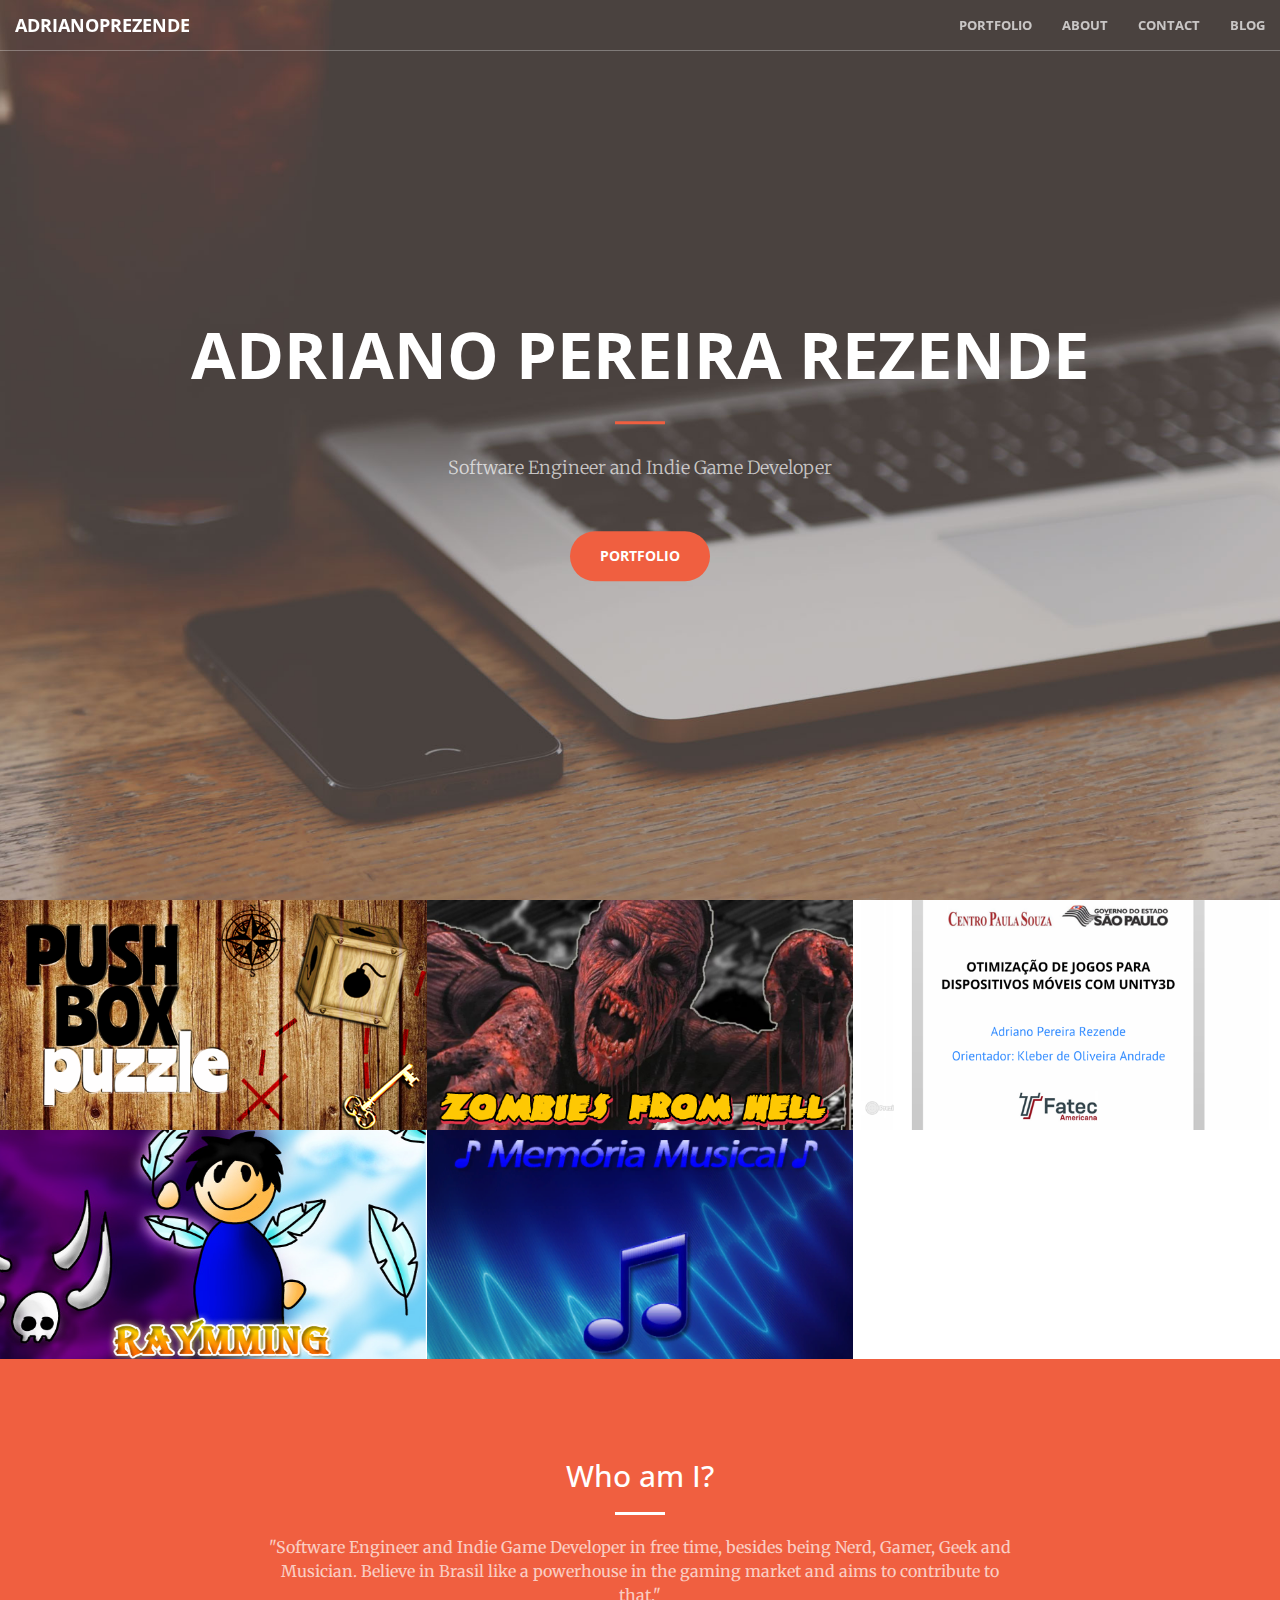
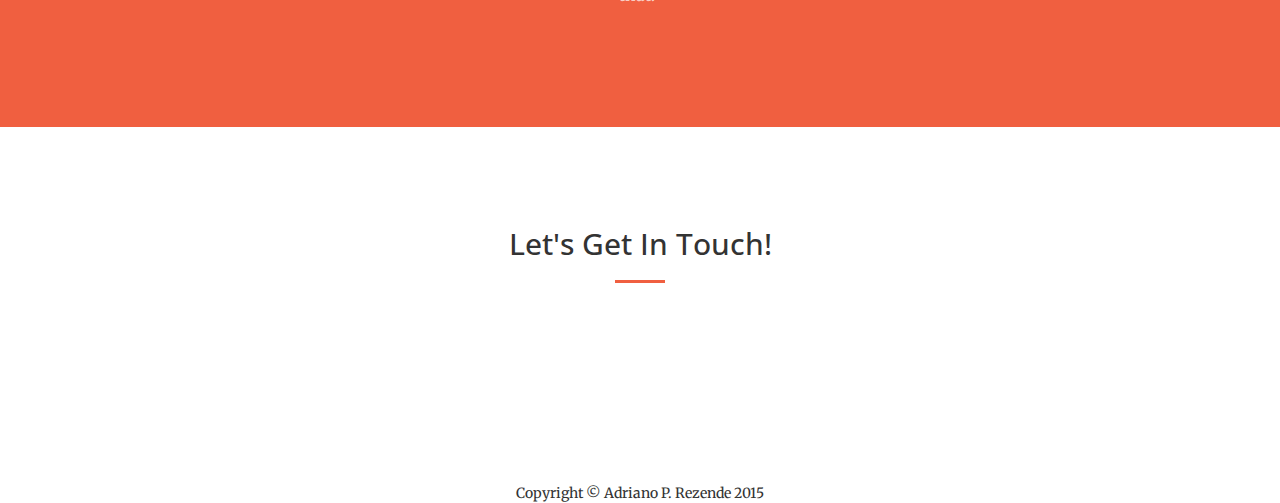
<file: index.html>
<!DOCTYPE html>
<html lang="en">

<head>

    <meta charset="utf-8">
    <meta http-equiv="X-UA-Compatible" content="IE=edge">
    <meta name="viewport" content="width=device-width, initial-scale=1">
    <meta name="description" content="">
    <meta name="author" content="">

    <title>Adriano Pereira Rezende (adrianoprezende)</title>

    <!-- Bootstrap Core CSS -->
    <link rel="stylesheet" href="css/bootstrap.min.css" type="text/css">

    <!-- Custom Fonts -->
    <link href='http://fonts.googleapis.com/css?family=Open+Sans:300italic,400italic,600italic,700italic,800italic,400,300,600,700,800' rel='stylesheet' type='text/css'>
    <link href='http://fonts.googleapis.com/css?family=Merriweather:400,300,300italic,400italic,700,700italic,900,900italic' rel='stylesheet' type='text/css'>
    <link rel="stylesheet" href="font-awesome/css/font-awesome.min.css" type="text/css">

    <!-- Plugin CSS -->
    <link rel="stylesheet" href="css/animate.min.css" type="text/css">

    <!-- Custom CSS -->
    <link rel="stylesheet" href="css/creative.css" type="text/css">

    <!-- HTML5 Shim and Respond.js IE8 support of HTML5 elements and media queries -->
    <!-- WARNING: Respond.js doesn't work if you view the page via file:// -->
    <!--[if lt IE 9]>
        <script src="https://oss.maxcdn.com/libs/html5shiv/3.7.0/html5shiv.js"></script>
        <script src="https://oss.maxcdn.com/libs/respond.js/1.4.2/respond.min.js"></script>
    <![endif]-->

</head>

<body id="page-top">

    <nav id="mainNav" class="navbar navbar-default navbar-fixed-top">
        <div class="container-fluid">
            <!-- Brand and toggle get grouped for better mobile display -->
            <div class="navbar-header">
                <button type="button" class="navbar-toggle collapsed" data-toggle="collapse" data-target="#bs-example-navbar-collapse-1">
                    <span class="sr-only">Toggle navigation</span>
                    <span class="icon-bar"></span>
                    <span class="icon-bar"></span>
                    <span class="icon-bar"></span>
                </button>
                <a class="navbar-brand page-scroll" href="#page-top">adrianoprezende</a>
            </div>

            <!-- Collect the nav links, forms, and other content for toggling -->
            <div class="collapse navbar-collapse" id="bs-example-navbar-collapse-1">
                <ul class="nav navbar-nav navbar-right">
                    <li>
                        <a class="page-scroll" href="#portfolio">Portfolio</a>
                    </li>
                    <li>
                        <a class="page-scroll" href="#about">About</a>
                    </li>
                    <li>
                        <a class="page-scroll" href="#contact">Contact</a>
                    </li>
                    <li>
                        <a class="page-scroll" href="http://adrianoprezende.blogspot.com.br/">Blog</a>
                    </li>
                </ul>
            </div>
            <!-- /.navbar-collapse -->
        </div>
        <!-- /.container-fluid -->
    </nav>

    <header>
        <div class="header-content">
            <div class="header-content-inner">
                <h1>Adriano Pereira Rezende</h1>
                <hr>
                <p>Software Engineer and Indie Game Developer</p>
                <a href="#portfolio" class="btn btn-primary btn-xl page-scroll">Portfolio</a>
            </div>
        </div>
    </header>
    
    <section class="no-padding" id="portfolio">
        <div class="container-fluid">
            <div class="row no-gutter">
                <div class="col-lg-4 col-sm-6">
                    <a href="pushBoxPuzzle.html" class="portfolio-box">
                        <img src="img/portfolio/pushBox.png" class="img-responsive" alt="">
                        <div class="portfolio-box-caption">
                            <div class="portfolio-box-caption-content">
                                <div class="project-category text-faded">
                                    Android/IOS Game
                                </div>
                                <div class="project-name">
                                    Push Box Puzzle
                                </div>
                            </div>
                        </div>
                    </a>
                </div>
                <div class="col-lg-4 col-sm-6">
                    <a href="zombiesFromHell.html" class="portfolio-box">
                        <img src="img/portfolio/zombiesFromHell.png" class="img-responsive" alt="">
                        <div class="portfolio-box-caption">
                            <div class="portfolio-box-caption-content">
                                <div class="project-category text-faded">
                                     Android Game
                                </div>
                                <div class="project-name">
                                    Zombies From Hell
                                </div>
                            </div>
                        </div>
                    </a>
                </div>
                <div class="col-lg-4 col-sm-6">
                    <a href="monografia.html" class="portfolio-box">
                        <img src="img/portfolio/otimizacao.png" class="img-responsive" alt="">
                        <div class="portfolio-box-caption">
                            <div class="portfolio-box-caption-content">
                                <div class="project-category text-faded">
                                    Monograph
                                </div>
                                <div class="project-name">
                                    Mobile Games Optimization with Unity3D
                                </div>
                            </div>
                        </div>
                    </a>
                </div>
                <div class="col-lg-4 col-sm-2">
                    <a href="raymming.html" class="portfolio-box">
                        <img src="img/portfolio/raymming.png" class="img-responsive" alt="">
                        <div class="portfolio-box-caption">
                            <div class="portfolio-box-caption-content">
                                <div class="project-category text-faded">
                                    Web Game - Flash
                                </div>
                                <div class="project-name">
                                    Raymming
                                </div>
                            </div>
                        </div>
                    </a>
                </div>
                <div class="col-lg-4 col-sm-2">
                    <a href="memoriaMusical.html" class="portfolio-box">
                        <img src="img/portfolio/memoriaMusical.png" class="img-responsive" alt="">
                        <div class="portfolio-box-caption">
                            <div class="portfolio-box-caption-content">
                                <div class="project-category text-faded">
                                    PC Game
                                </div>
                                <div class="project-name">
                                    Memória Musical
                                </div>
                            </div>
                        </div>
                    </a>
                </div>
            </div>
        </div>
    </section>

    <section class="bg-primary" id="about">
        <div class="container">
            <div class="row">
                <div class="col-lg-8 col-lg-offset-2 text-center">
                    <h2 class="section-heading">Who am I?</h2>
                    <hr class="light">
                    <p class="text-faded">"Software Engineer and Indie Game Developer in free time, besides being Nerd, Gamer, Geek and Musician. Believe in Brasil like a powerhouse in the gaming market and aims to contribute to that."</p>
                </div>
            </div>
            
            <!--
            <div class="row">
                
                 <div class="col-lg-8 col-lg-offset-2 text-center">
                    <h3 class="section-heading">Find me On Social Networks</h3>
                </div>
                    
                <p></p>
               <div class="col-md-offset-5 col-md-3 aboutLinks">
                    <ul class="list-inline">
                        <li>
                            <a href="https://br.linkedin.com/in/adrianoprezende" class="btn-social btn-outline"><i class="fa fa-fw fa-3x fa-linkedin-square wow bounceIn"></i></a>
                        </li>
                        <li>
                            <a href="https://twitter.com/AdrianoPRezende" class="btn-social btn-outline">
                                <i class="fa fa-fw fa-3x fa-twitter wow bounceIn"></i>
                            </a>
                        </li>
                        <li>
                            <a href="https://www.facebook.com/adrianoprezende" class="btn-social btn-outline">
                                <i class="fa fa-fw fa-3x fa-facebook wow bounceIn"></i>
                            </a>
                        </li>
                    </ul>
                </div>
            </div>
            -->
            
        </div>
    </section>
    

    <section id="contact">
        <div class="container">
            <div class="row">
                <div class="col-lg-8 col-lg-offset-2 text-center">
                    <h2 class="section-heading">Let's Get In Touch!</h2>
                    <hr class="primary">
                    <!-- <p>Ready to start your next project with us? That's great! Give us a call or send us an email and we will get back to you as soon as possible!</p> -->
                </div>
                <div class="col-md-8" style="margin-left: 31.66666667%">
                    <ul class="list-inline">
                        <li>
                            <a href="https://br.linkedin.com/in/adrianoprezende" class="btn-social btn-outline" target="_blank">
                                <i class="fa fa-fw fa-linkedin-square wow bounceIn" style="font-size: 5em;"></i>
                            </a>
                        </li>
                        <li>
                            <a href="https://twitter.com/AdrianoPRezende" class="btn-social btn-outline" target="_blank">
                                <i class="fa fa-fw fa-twitter wow bounceIn" style="font-size: 5em;"></i>
                            </a>
                        </li>
                        <li>
                            <a href="https://www.facebook.com/adrianoprezende" class="btn-social btn-outline" target="_blank">
                                <i class="fa fa-fw fa-facebook wow bounceIn" style="font-size: 5em;"></i>
                            </a>
                        </li>
                         <li>
                            <a href="https://www.youtube.com/user/ToperBreath" class="btn-social btn-outline" target="_blank">
                                <i class="fa fa-fw fa-youtube wow bounceIn" style="font-size: 5em;"></i>
                            </a>
                        </li>
                    </ul>
                </div>
            </div>

        </div>
    </section>

       <!-- 
    <section id="contact">
        <div class="container">
            <div class="row">
                <div class="col-lg-8 col-lg-offset-2 text-center">
                    <h2 class="section-heading">Let's Get In Touch!</h2>
                    <hr class="primary">
                    <!-- <p>Ready to start your next project with us? That's great! Give us a call or send us an email and we will get back to you as soon as possible!</p>
                </div>
                <div class="col-md-offset-4 col-md-4 aboutLinks">
                    <ul class="list-inline">
                        <li>
                            <a href="https://br.linkedin.com/in/adrianoprezende">
                                <img src="img/linkedin.png" class="img-responsive" style="font-size: 5em; margin-left: 36%;" alt="">
                            </a>
                        </li>
                        <li>
                            <a href="https://twitter.com/AdrianoPRezende">
                                <img src="img/twitter.png" class="img-responsive" style="font-size: 5em; margin-left: 36%;" alt="">
                            </a>
                        </li>
                        <li>
                            <a href="https://www.facebook.com/adrianoprezende">
                                <img src="img/facebook.png" class="img-responsive" style="font-size: 5em; margin-left: 36%;" alt="">
                            </a>
                        </li>
                    </ul>
                </div>
            </div>

        </div>
    </section>
        -->
    
     <!-- Footer -->
    <footer class="text-center">        
        <div class="footer-below">
            <div class="container">
                <div class="row">
                    <div class="col-lg-12">
                        Copyright &copy; Adriano P. Rezende 2015
                    </div>
                </div>
            </div>
        </div>
    </footer>

    <!-- jQuery -->
    <script src="js/jquery.js"></script>

    <!-- Bootstrap Core JavaScript -->
    <script src="js/bootstrap.min.js"></script>

    <!-- Plugin JavaScript -->
    <script src="js/jquery.easing.min.js"></script>
    <script src="js/jquery.fittext.js"></script>
    <script src="js/wow.min.js"></script>

    <!-- Custom Theme JavaScript -->
    <script src="js/creative.js"></script>
    
    <!-- Contact Form JavaScript -->
    <script src="js/jqBootstrapValidation.js"></script>
    <script src="js/contact_me.js"></script>

</body>

</html>
</file>
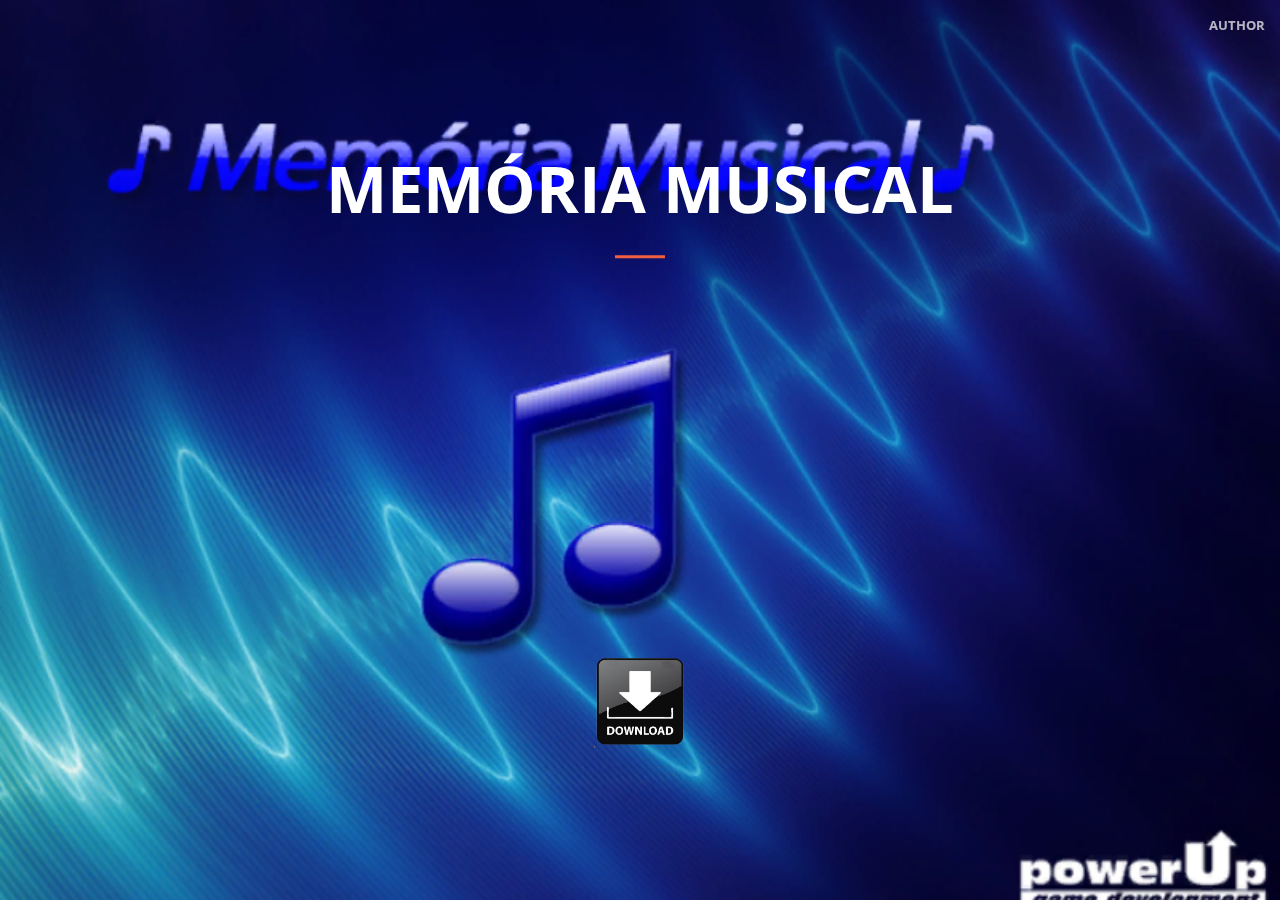
<file: batalhaNaval.html>
<!DOCTYPE html>
<html lang="en">

<head>

    <meta charset="utf-8">
    <meta http-equiv="X-UA-Compatible" content="IE=edge">
    <meta name="viewport" content="width=device-width, initial-scale=1">
    <meta name="description" content="">
    <meta name="author" content="">

    <title>Batalha Naval</title>

    <!-- Bootstrap Core CSS -->
    <link rel="stylesheet" href="css/bootstrap.min.css" type="text/css">

    <!-- Custom Fonts -->
    <link href='http://fonts.googleapis.com/css?family=Open+Sans:300italic,400italic,600italic,700italic,800italic,400,300,600,700,800' rel='stylesheet' type='text/css'>
    <link href='http://fonts.googleapis.com/css?family=Merriweather:400,300,300italic,400italic,700,700italic,900,900italic' rel='stylesheet' type='text/css'>
    <link rel="stylesheet" href="font-awesome/css/font-awesome.min.css" type="text/css">

    <!-- Plugin CSS -->
    <link rel="stylesheet" href="css/animate.min.css" type="text/css">

    <!-- Custom CSS -->
    <link rel="stylesheet" href="css/creative.css" type="text/css">

    <!-- HTML5 Shim and Respond.js IE8 support of HTML5 elements and media queries -->
    <!-- WARNING: Respond.js doesn't work if you view the page via file:// -->
    <!--[if lt IE 9]>
        <script src="https://oss.maxcdn.com/libs/html5shiv/3.7.0/html5shiv.js"></script>
        <script src="https://oss.maxcdn.com/libs/respond.js/1.4.2/respond.min.js"></script>
    <![endif]-->

</head>

<body id="page-top">

    <nav id="mainNav" class="navbar-default navbar-fixed-top">
        <div class="container-fluid">
            <!-- Brand and toggle get grouped for better mobile display -->
            <div class="navbar-header">
                <button type="button" class="navbar-toggle collapsed" data-toggle="collapse" data-target="#bs-example-navbar-collapse-1">
                    <span class="sr-only">Toggle navigation</span>
                    <span class="icon-bar"></span>
                    <span class="icon-bar"></span>
                    <span class="icon-bar"></span>
                </button>
            </div>

            <!-- Collect the nav links, forms, and other content for toggling -->
            <div class="collapse navbar-collapse" id="bs-example-navbar-collapse-1">
                <ul class="nav navbar-nav navbar-right">
                    <li>
                        <a class="page-scroll" href="index.html">Author</a>
                    </li>
                </ul>
            </div>
            <!-- /.navbar-collapse -->
        </div>
        <!-- /.container-fluid -->
    </nav>

    <header style="background-image: url(img/memoriaBg.png);">
        <div class="header-content" style="top: 50%;">
            <div class="header-content-inner">
                <h1>Memória Musical</h1>
                <hr>
            </div>
            <div class="container">
                <div class="row">
                    <div class="col-lg-8 col-lg-offset-2">
                        <div class="col-md-12">
                            <iframe class="col-sm-12" height="333" frameborder="0" wmode="Opaque" allowfullscreen="" src="https://www.youtube.com/embed/afSkUVbW6ik"> </iframe>
                        </div>
                        <a href="https://dl.dropbox.com/u/22901191/MemoriaMusical.zip" class="button_appstore" id="button_download" target="_blank"> <img src="img/dl_icon.png" alt="Download" ></a>
                    </div>
                </div>
            </div>
        </div>
    </header>

    <!-- jQuery -->
    <script src="js/jquery.js"></script>

    <!-- Bootstrap Core JavaScript -->
    <script src="js/bootstrap.min.js"></script>

    <!-- Plugin JavaScript -->
    <script src="js/jquery.easing.min.js"></script>
    <script src="js/jquery.fittext.js"></script>
    <script src="js/wow.min.js"></script>

    <!-- Custom Theme JavaScript -->
    <script src="js/creative.js"></script>
    
    <!-- Contact Form JavaScript -->
    <script src="js/jqBootstrapValidation.js"></script>
    <script src="js/contact_me.js"></script>

</body>

</html>
</file>
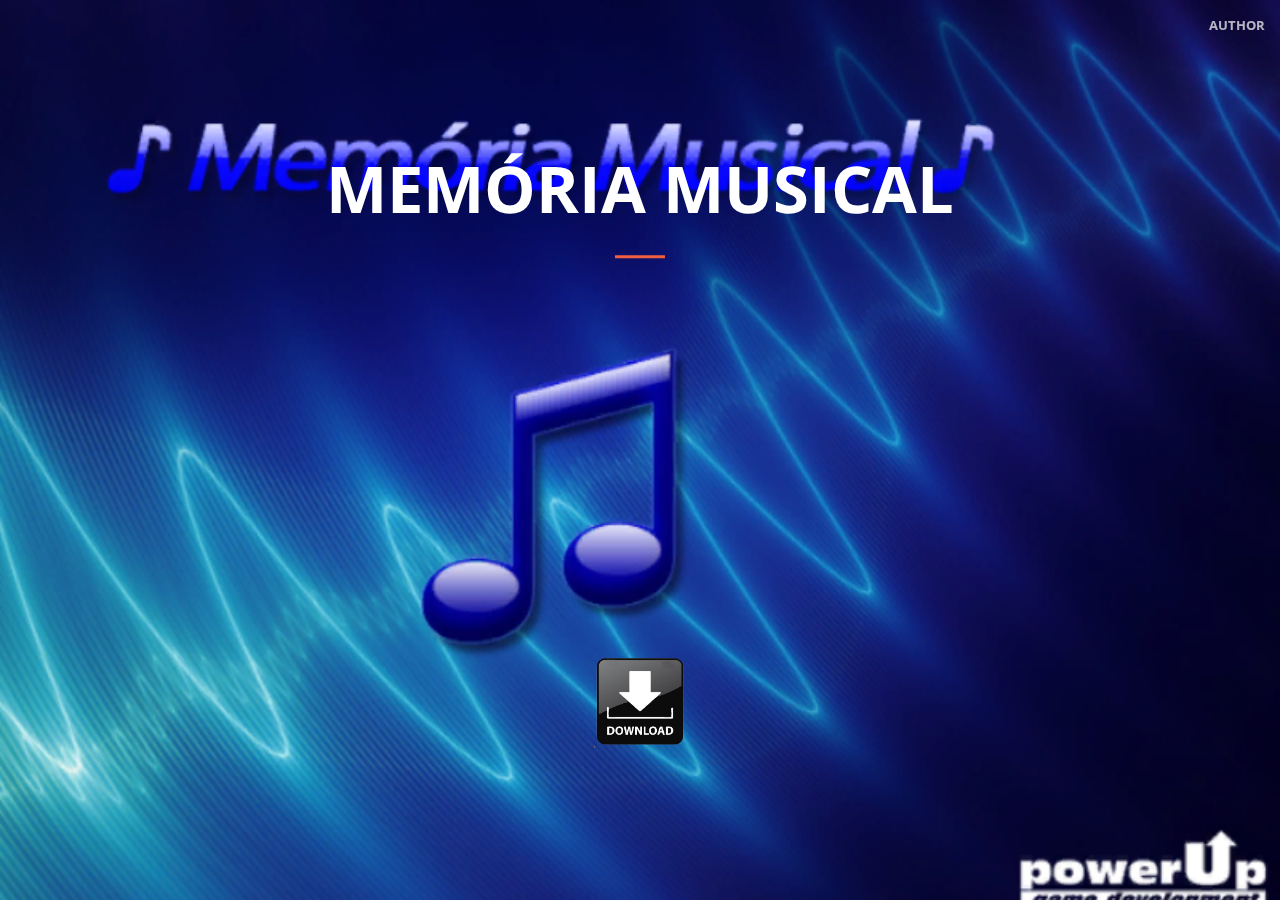
<file: memoriaMusical.html>
<!DOCTYPE html>
<html lang="en">

<head>

    <meta charset="utf-8">
    <meta http-equiv="X-UA-Compatible" content="IE=edge">
    <meta name="viewport" content="width=device-width, initial-scale=1">
    <meta name="description" content="">
    <meta name="author" content="">

    <title>Memória Musical</title>

    <!-- Bootstrap Core CSS -->
    <link rel="stylesheet" href="css/bootstrap.min.css" type="text/css">

    <!-- Custom Fonts -->
    <link href='http://fonts.googleapis.com/css?family=Open+Sans:300italic,400italic,600italic,700italic,800italic,400,300,600,700,800' rel='stylesheet' type='text/css'>
    <link href='http://fonts.googleapis.com/css?family=Merriweather:400,300,300italic,400italic,700,700italic,900,900italic' rel='stylesheet' type='text/css'>
    <link rel="stylesheet" href="font-awesome/css/font-awesome.min.css" type="text/css">

    <!-- Plugin CSS -->
    <link rel="stylesheet" href="css/animate.min.css" type="text/css">

    <!-- Custom CSS -->
    <link rel="stylesheet" href="css/creative.css" type="text/css">

    <!-- HTML5 Shim and Respond.js IE8 support of HTML5 elements and media queries -->
    <!-- WARNING: Respond.js doesn't work if you view the page via file:// -->
    <!--[if lt IE 9]>
        <script src="https://oss.maxcdn.com/libs/html5shiv/3.7.0/html5shiv.js"></script>
        <script src="https://oss.maxcdn.com/libs/respond.js/1.4.2/respond.min.js"></script>
    <![endif]-->

</head>

<body id="page-top">

    <nav id="mainNav" class="navbar-default navbar-fixed-top">
        <div class="container-fluid">
            <!-- Brand and toggle get grouped for better mobile display -->
            <div class="navbar-header">
                <button type="button" class="navbar-toggle collapsed" data-toggle="collapse" data-target="#bs-example-navbar-collapse-1">
                    <span class="sr-only">Toggle navigation</span>
                    <span class="icon-bar"></span>
                    <span class="icon-bar"></span>
                    <span class="icon-bar"></span>
                </button>
            </div>

            <!-- Collect the nav links, forms, and other content for toggling -->
            <div class="collapse navbar-collapse" id="bs-example-navbar-collapse-1">
                <ul class="nav navbar-nav navbar-right">
                    <li>
                        <a class="page-scroll" href="index.html">Author</a>
                    </li>
                </ul>
            </div>
            <!-- /.navbar-collapse -->
        </div>
        <!-- /.container-fluid -->
    </nav>

    <header style="background-image: url(img/memoriaBg.png);">
        <div class="header-content" style="top: 50%;">
            <div class="header-content-inner">
                <h1>Memória Musical</h1>
                <hr>
            </div>
            <div class="container">
                <div class="row">
                    <div class="col-lg-8 col-lg-offset-2">
                        <div class="col-md-12">
                            <iframe class="col-sm-12" height="333" frameborder="0" wmode="Opaque" allowfullscreen="" src="https://www.youtube.com/embed/afSkUVbW6ik"> </iframe>
                        </div>
                        <a href="https://dl.dropbox.com/u/22901191/MemoriaMusical.zip" class="button_appstore" id="button_download" target="_blank"> <img src="img/dl_icon.png" alt="Download" ></a>
                    </div>
                </div>
            </div>
        </div>
    </header>

    <!-- jQuery -->
    <script src="js/jquery.js"></script>

    <!-- Bootstrap Core JavaScript -->
    <script src="js/bootstrap.min.js"></script>

    <!-- Plugin JavaScript -->
    <script src="js/jquery.easing.min.js"></script>
    <script src="js/jquery.fittext.js"></script>
    <script src="js/wow.min.js"></script>

    <!-- Custom Theme JavaScript -->
    <script src="js/creative.js"></script>
    
    <!-- Contact Form JavaScript -->
    <script src="js/jqBootstrapValidation.js"></script>
    <script src="js/contact_me.js"></script>

</body>

</html>
</file>
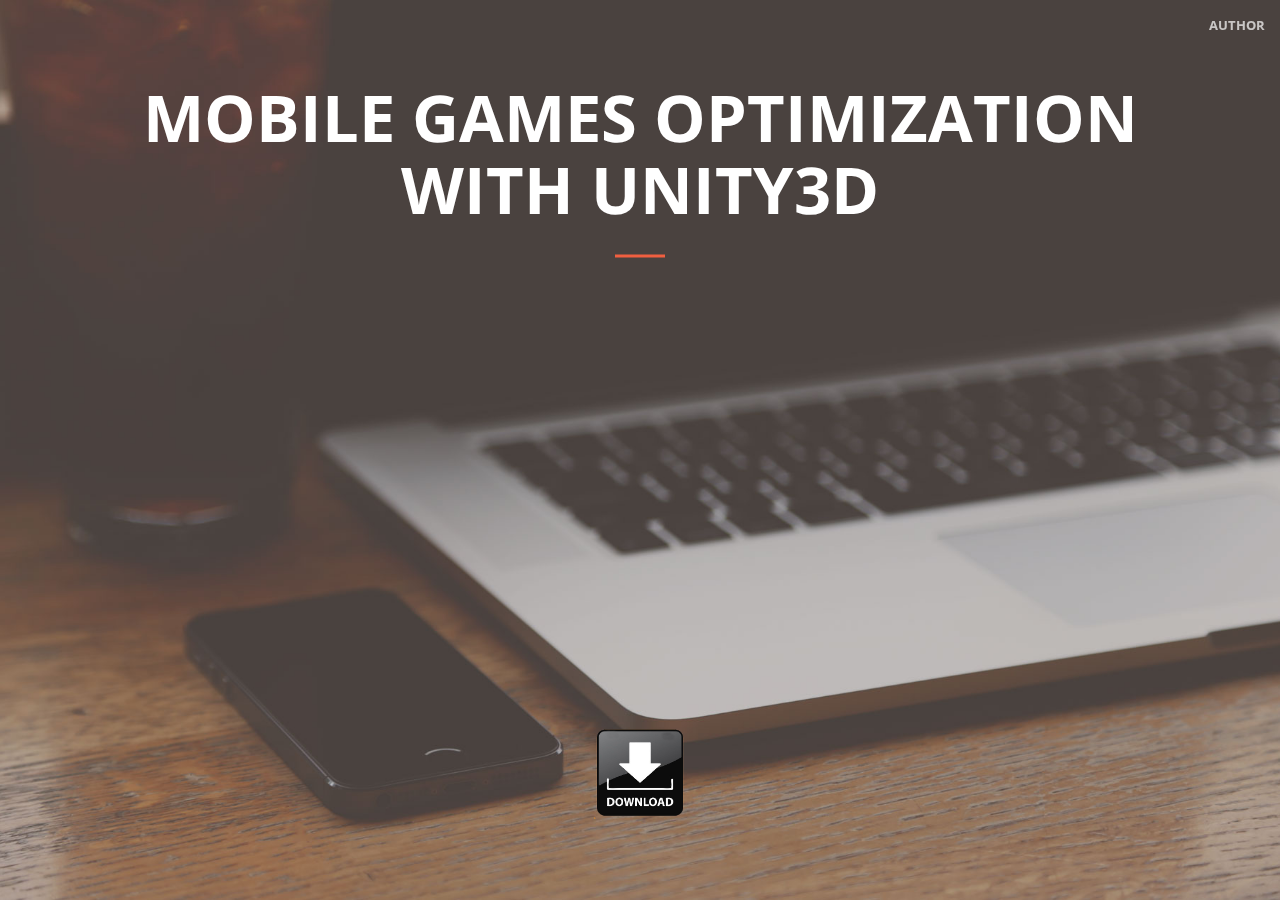
<file: monografia.html>
<!DOCTYPE html>
<html lang="en">

<head>

    <meta charset="utf-8">
    <meta http-equiv="X-UA-Compatible" content="IE=edge">
    <meta name="viewport" content="width=device-width, initial-scale=1">
    <meta name="description" content="">
    <meta name="author" content="">

    <title>Push Box Puzzle Sokoban 3D</title>

    <!-- Bootstrap Core CSS -->
    <link rel="stylesheet" href="css/bootstrap.min.css" type="text/css">

    <!-- Custom Fonts -->
    <link href='http://fonts.googleapis.com/css?family=Open+Sans:300italic,400italic,600italic,700italic,800italic,400,300,600,700,800' rel='stylesheet' type='text/css'>
    <link href='http://fonts.googleapis.com/css?family=Merriweather:400,300,300italic,400italic,700,700italic,900,900italic' rel='stylesheet' type='text/css'>
    <link rel="stylesheet" href="font-awesome/css/font-awesome.min.css" type="text/css">

    <!-- Plugin CSS -->
    <link rel="stylesheet" href="css/animate.min.css" type="text/css">

    <!-- Custom CSS -->
    <link rel="stylesheet" href="css/creative.css" type="text/css">

    <!-- HTML5 Shim and Respond.js IE8 support of HTML5 elements and media queries -->
    <!-- WARNING: Respond.js doesn't work if you view the page via file:// -->
    <!--[if lt IE 9]>
        <script src="https://oss.maxcdn.com/libs/html5shiv/3.7.0/html5shiv.js"></script>
        <script src="https://oss.maxcdn.com/libs/respond.js/1.4.2/respond.min.js"></script>
    <![endif]-->

</head>

<body id="page-top">

    <nav id="mainNav" class="navbar-default navbar-fixed-top">
        <div class="container-fluid">
            <!-- Brand and toggle get grouped for better mobile display -->
            <div class="navbar-header">
                <button type="button" class="navbar-toggle collapsed" data-toggle="collapse" data-target="#bs-example-navbar-collapse-1">
                    <span class="sr-only">Toggle navigation</span>
                    <span class="icon-bar"></span>
                    <span class="icon-bar"></span>
                    <span class="icon-bar"></span>
                </button>
            </div>

            <!-- Collect the nav links, forms, and other content for toggling -->
            <div class="collapse navbar-collapse" id="bs-example-navbar-collapse-1">
                <ul class="nav navbar-nav navbar-right">
                    <li>
                        <a class="page-scroll" href="index.html">Author</a>
                    </li>
                </ul>
            </div>
            <!-- /.navbar-collapse -->
        </div>
        <!-- /.container-fluid -->
    </nav>

    <header>
        <div class="header-content" style="top: 50%;">
            <div class="header-content-inner">
                <h1>Mobile Games Optimization with Unity3D</h1>
                <hr>
            </div>
            <div class="container">
                <div class="row">
                    <div class="col-lg-8 col-lg-offset-2">
                        <div class="col-md-12">
                            <iframe allowfullscreen="" frameborder="0" height="400" mozallowfullscreen="" src="http://prezi.com/embed/qawu70ejrjs2/?bgcolor=ffffff&amp;lock_to_path=0&amp;autoplay=0&amp;autohide_ctrls=0&amp;features=undefined&amp;token=undefined&amp;disabled_features=undefined" webkitallowfullscreen="" width="550"></iframe>
                        </div>
                        <a href="https://www.dropbox.com/s/ouetqg97ufx58tb/Otimiza%C3%A7%C3%A3o%20de%20jogos%20para%20dispositivos%20m%C3%B3veis%20com%20Unity3D.pdf?dl=0" class="button_appstore" id="button_download" target="_blank"> <img src="img/dl_icon.png" alt="Download" ></a>
                    </div>
                </div>
            </div>
        </div>
    </header>

    <!-- jQuery -->
    <script src="js/jquery.js"></script>

    <!-- Bootstrap Core JavaScript -->
    <script src="js/bootstrap.min.js"></script>

    <!-- Plugin JavaScript -->
    <script src="js/jquery.easing.min.js"></script>
    <script src="js/jquery.fittext.js"></script>
    <script src="js/wow.min.js"></script>

    <!-- Custom Theme JavaScript -->
    <script src="js/creative.js"></script>
    
    <!-- Contact Form JavaScript -->
    <script src="js/jqBootstrapValidation.js"></script>
    <script src="js/contact_me.js"></script>

</body>

</html>
</file>
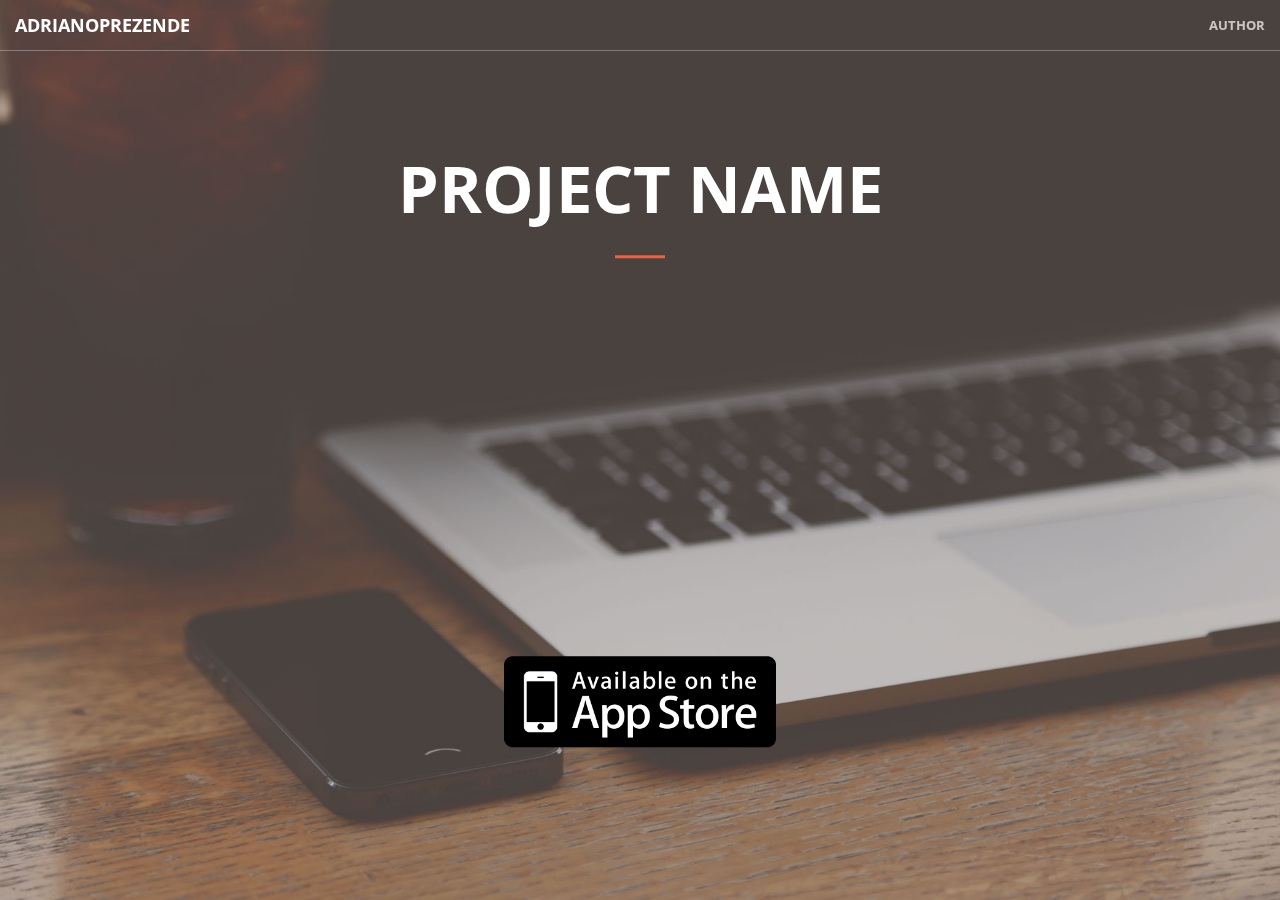
<file: portfolio1.html>
<!DOCTYPE html>
<html lang="en">

<head>

    <meta charset="utf-8">
    <meta http-equiv="X-UA-Compatible" content="IE=edge">
    <meta name="viewport" content="width=device-width, initial-scale=1">
    <meta name="description" content="">
    <meta name="author" content="">

    <title>Adriano Pereira Rezende (adrianoprezende)</title>

    <!-- Bootstrap Core CSS -->
    <link rel="stylesheet" href="css/bootstrap.min.css" type="text/css">

    <!-- Custom Fonts -->
    <link href='http://fonts.googleapis.com/css?family=Open+Sans:300italic,400italic,600italic,700italic,800italic,400,300,600,700,800' rel='stylesheet' type='text/css'>
    <link href='http://fonts.googleapis.com/css?family=Merriweather:400,300,300italic,400italic,700,700italic,900,900italic' rel='stylesheet' type='text/css'>
    <link rel="stylesheet" href="font-awesome/css/font-awesome.min.css" type="text/css">

    <!-- Plugin CSS -->
    <link rel="stylesheet" href="css/animate.min.css" type="text/css">

    <!-- Custom CSS -->
    <link rel="stylesheet" href="css/creative.css" type="text/css">

    <!-- HTML5 Shim and Respond.js IE8 support of HTML5 elements and media queries -->
    <!-- WARNING: Respond.js doesn't work if you view the page via file:// -->
    <!--[if lt IE 9]>
        <script src="https://oss.maxcdn.com/libs/html5shiv/3.7.0/html5shiv.js"></script>
        <script src="https://oss.maxcdn.com/libs/respond.js/1.4.2/respond.min.js"></script>
    <![endif]-->

</head>

<body id="page-top">

    <nav id="mainNav" class="navbar navbar-default navbar-fixed-top">
        <div class="container-fluid">
            <!-- Brand and toggle get grouped for better mobile display -->
            <div class="navbar-header">
                <button type="button" class="navbar-toggle collapsed" data-toggle="collapse" data-target="#bs-example-navbar-collapse-1">
                    <span class="sr-only">Toggle navigation</span>
                    <span class="icon-bar"></span>
                    <span class="icon-bar"></span>
                    <span class="icon-bar"></span>
                </button>
                <a class="navbar-brand page-scroll" href="#page-top">adrianoprezende</a>
            </div>

            <!-- Collect the nav links, forms, and other content for toggling -->
            <div class="collapse navbar-collapse" id="bs-example-navbar-collapse-1">
                <ul class="nav navbar-nav navbar-right">
                    <li>
                        <a class="page-scroll" href="index.html">Author</a>
                    </li>
                </ul>
            </div>
            <!-- /.navbar-collapse -->
        </div>
        <!-- /.container-fluid -->
    </nav>

    <header>
        <div class="header-content" style="top: 50%;">
            <div class="header-content-inner">
                <h1>Project Name</h1>
                <hr>
            </div>
            <div class="container">
                <div class="row">
                    <div class="col-lg-8 col-lg-offset-2">
                        <div class="col-md-12">
                            <iframe class="col-sm-12" height="333" frameborder="0" wmode="Opaque" allowfullscreen="" src="https://www.youtube.com/embed/afSkUVbW6ik"> </iframe>
                        </div>
                        <a href="https://itunes.apple.com/us/app/5-min-journal/id822934482?ls=1&mt=8" class="button_appstore" id="button_download"><img src="img/appstore_button.png" alt="img" ></a>
                    </div>
                </div>
            </div>
        </div>
    </header>

    <!-- jQuery -->
    <script src="js/jquery.js"></script>

    <!-- Bootstrap Core JavaScript -->
    <script src="js/bootstrap.min.js"></script>

    <!-- Plugin JavaScript -->
    <script src="js/jquery.easing.min.js"></script>
    <script src="js/jquery.fittext.js"></script>
    <script src="js/wow.min.js"></script>

    <!-- Custom Theme JavaScript -->
    <script src="js/creative.js"></script>
    
    <!-- Contact Form JavaScript -->
    <script src="js/jqBootstrapValidation.js"></script>
    <script src="js/contact_me.js"></script>

</body>

</html>
</file>
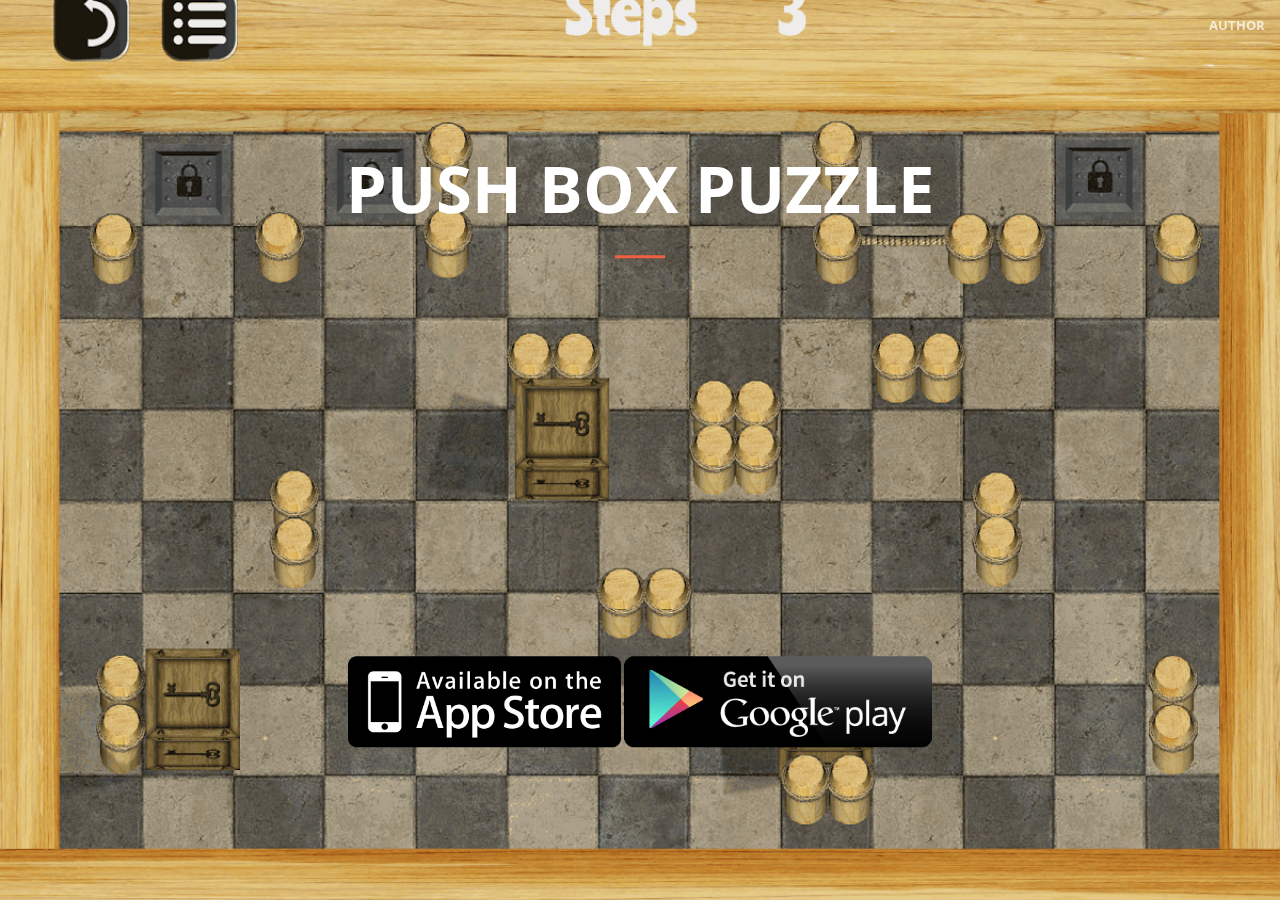
<file: pushBoxPuzzle.html>
<!DOCTYPE html>
<html lang="en">

<head>

    <meta charset="utf-8">
    <meta http-equiv="X-UA-Compatible" content="IE=edge">
    <meta name="viewport" content="width=device-width, initial-scale=1">
    <meta name="description" content="">
    <meta name="author" content="">

    <title>Push Box Puzzle Sokoban 3D</title>

    <!-- Bootstrap Core CSS -->
    <link rel="stylesheet" href="css/bootstrap.min.css" type="text/css">

    <!-- Custom Fonts -->
    <link href='http://fonts.googleapis.com/css?family=Open+Sans:300italic,400italic,600italic,700italic,800italic,400,300,600,700,800' rel='stylesheet' type='text/css'>
    <link href='http://fonts.googleapis.com/css?family=Merriweather:400,300,300italic,400italic,700,700italic,900,900italic' rel='stylesheet' type='text/css'>
    <link rel="stylesheet" href="font-awesome/css/font-awesome.min.css" type="text/css">

    <!-- Plugin CSS -->
    <link rel="stylesheet" href="css/animate.min.css" type="text/css">

    <!-- Custom CSS -->
    <link rel="stylesheet" href="css/creative.css" type="text/css">

    <!-- HTML5 Shim and Respond.js IE8 support of HTML5 elements and media queries -->
    <!-- WARNING: Respond.js doesn't work if you view the page via file:// -->
    <!--[if lt IE 9]>
        <script src="https://oss.maxcdn.com/libs/html5shiv/3.7.0/html5shiv.js"></script>
        <script src="https://oss.maxcdn.com/libs/respond.js/1.4.2/respond.min.js"></script>
    <![endif]-->

</head>

<body id="page-top">

    <nav id="mainNav" class="navbar-default navbar-fixed-top">
        <div class="container-fluid">
            <!-- Brand and toggle get grouped for better mobile display -->
            <div class="navbar-header">
                <button type="button" class="navbar-toggle collapsed" data-toggle="collapse" data-target="#bs-example-navbar-collapse-1">
                    <span class="sr-only">Toggle navigation</span>
                    <span class="icon-bar"></span>
                    <span class="icon-bar"></span>
                    <span class="icon-bar"></span>
                </button>
            </div>

            <!-- Collect the nav links, forms, and other content for toggling -->
            <div class="collapse navbar-collapse" id="bs-example-navbar-collapse-1">
                <ul class="nav navbar-nav navbar-right">
                    <li>
                        <a class="page-scroll" href="index.html">Author</a>
                    </li>
                </ul>
            </div>
            <!-- /.navbar-collapse -->
        </div>
        <!-- /.container-fluid -->
    </nav>

    <header style="background-image: url(img/pushBoxImg1.png);">
        <div class="header-content" style="top: 50%;">
            <div class="header-content-inner">
                <h1>Push Box Puzzle</h1>
                <hr>
            </div>
            <div class="container">
                <div class="row">
                    <div class="col-lg-8 col-lg-offset-2">
                        <div class="col-md-12">
                            <iframe class="col-sm-12" height="333" frameborder="0" wmode="Opaque" allowfullscreen="" src="https://www.youtube.com/embed/afSkUVbW6ik"> </iframe>
                        </div>
                        <a href="https://itunes.apple.com/us/app/5-min-journal/id822934482?ls=1&mt=8" class="button_appstore" id="button_download" target="_blank"><img src="img/appstore_button.png" alt="img" ></a>
                        <a href="https://play.google.com/store/apps/details?id=br.com.push.box.puzzle&hl=pt_BR" class="button_appstore" id="button_download" target="_blank"><img src="img/googlePlay-badge.png" alt="img" ></a>
                    </div>
                </div>
            </div>
        </div>
    </header>

    <!-- jQuery -->
    <script src="js/jquery.js"></script>

    <!-- Bootstrap Core JavaScript -->
    <script src="js/bootstrap.min.js"></script>

    <!-- Plugin JavaScript -->
    <script src="js/jquery.easing.min.js"></script>
    <script src="js/jquery.fittext.js"></script>
    <script src="js/wow.min.js"></script>

    <!-- Custom Theme JavaScript -->
    <script src="js/creative.js"></script>
    
    <!-- Contact Form JavaScript -->
    <script src="js/jqBootstrapValidation.js"></script>
    <script src="js/contact_me.js"></script>

</body>

</html>
</file>
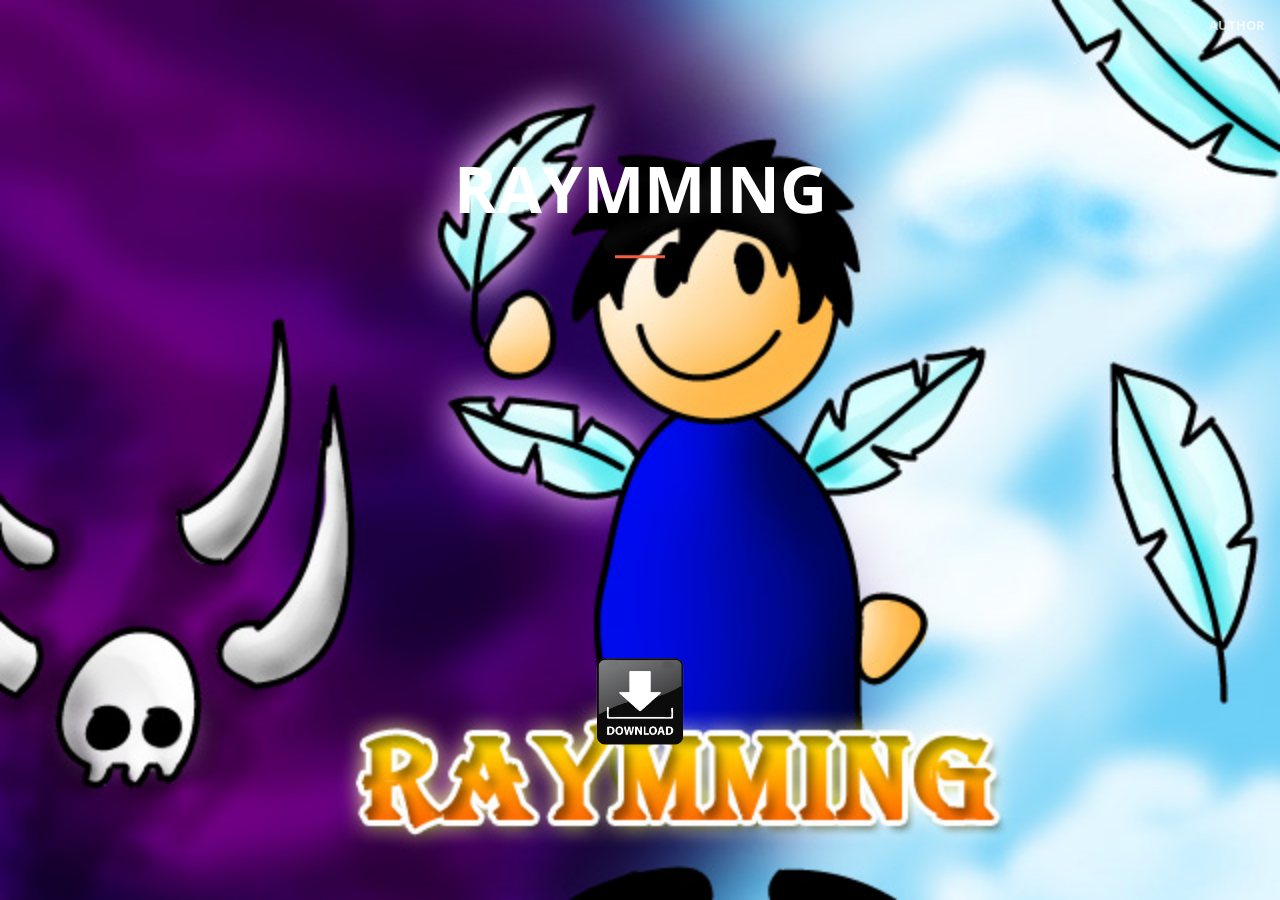
<file: raymming.html>
<!DOCTYPE html>
<html lang="en">

<head>

    <meta charset="utf-8">
    <meta http-equiv="X-UA-Compatible" content="IE=edge">
    <meta name="viewport" content="width=device-width, initial-scale=1">
    <meta name="description" content="">
    <meta name="author" content="">

    <title>Raymming</title>

    <!-- Bootstrap Core CSS -->
    <link rel="stylesheet" href="css/bootstrap.min.css" type="text/css">

    <!-- Custom Fonts -->
    <link href='http://fonts.googleapis.com/css?family=Open+Sans:300italic,400italic,600italic,700italic,800italic,400,300,600,700,800' rel='stylesheet' type='text/css'>
    <link href='http://fonts.googleapis.com/css?family=Merriweather:400,300,300italic,400italic,700,700italic,900,900italic' rel='stylesheet' type='text/css'>
    <link rel="stylesheet" href="font-awesome/css/font-awesome.min.css" type="text/css">

    <!-- Plugin CSS -->
    <link rel="stylesheet" href="css/animate.min.css" type="text/css">

    <!-- Custom CSS -->
    <link rel="stylesheet" href="css/creative.css" type="text/css">

    <!-- HTML5 Shim and Respond.js IE8 support of HTML5 elements and media queries -->
    <!-- WARNING: Respond.js doesn't work if you view the page via file:// -->
    <!--[if lt IE 9]>
        <script src="https://oss.maxcdn.com/libs/html5shiv/3.7.0/html5shiv.js"></script>
        <script src="https://oss.maxcdn.com/libs/respond.js/1.4.2/respond.min.js"></script>
    <![endif]-->

</head>

<body id="page-top">

    <nav id="mainNav" class="navbar-default navbar-fixed-top">
        <div class="container-fluid">
            <!-- Brand and toggle get grouped for better mobile display -->
            <div class="navbar-header">
                <button type="button" class="navbar-toggle collapsed" data-toggle="collapse" data-target="#bs-example-navbar-collapse-1">
                    <span class="sr-only">Toggle navigation</span>
                    <span class="icon-bar"></span>
                    <span class="icon-bar"></span>
                    <span class="icon-bar"></span>
                </button>
            </div>

            <!-- Collect the nav links, forms, and other content for toggling -->
            <div class="collapse navbar-collapse" id="bs-example-navbar-collapse-1">
                <ul class="nav navbar-nav navbar-right">
                    <li>
                        <a class="page-scroll" href="index.html">Author</a>
                    </li>
                </ul>
            </div>
            <!-- /.navbar-collapse -->
        </div>
        <!-- /.container-fluid -->
    </nav>

    <header style="background-image: url(img/raymmingBg.jpg);">
        <div class="header-content" style="top: 50%;">
            <div class="header-content-inner">
                <h1>Raymming</h1>
                <hr>
            </div>
            <div class="container">
                <div class="row">
                    <div class="col-lg-8 col-lg-offset-2">
                        <div class="col-md-12">
                            <iframe class="col-sm-12" height="333" frameborder="0" wmode="Opaque" allowfullscreen="" src="https://www.youtube.com/embed/afSkUVbW6ik"> </iframe>
                        </div>
                        <a href="http://archive.globalgamejam.org/2012/raymming" class="button_appstore" id="button_download" target="_blank"> <img src="img/dl_icon.png" alt="Download" ></a>
                    </div>
                </div>
            </div>
        </div>
    </header>

    <!-- jQuery -->
    <script src="js/jquery.js"></script>

    <!-- Bootstrap Core JavaScript -->
    <script src="js/bootstrap.min.js"></script>

    <!-- Plugin JavaScript -->
    <script src="js/jquery.easing.min.js"></script>
    <script src="js/jquery.fittext.js"></script>
    <script src="js/wow.min.js"></script>

    <!-- Custom Theme JavaScript -->
    <script src="js/creative.js"></script>
    
    <!-- Contact Form JavaScript -->
    <script src="js/jqBootstrapValidation.js"></script>
    <script src="js/contact_me.js"></script>

</body>

</html>
</file>
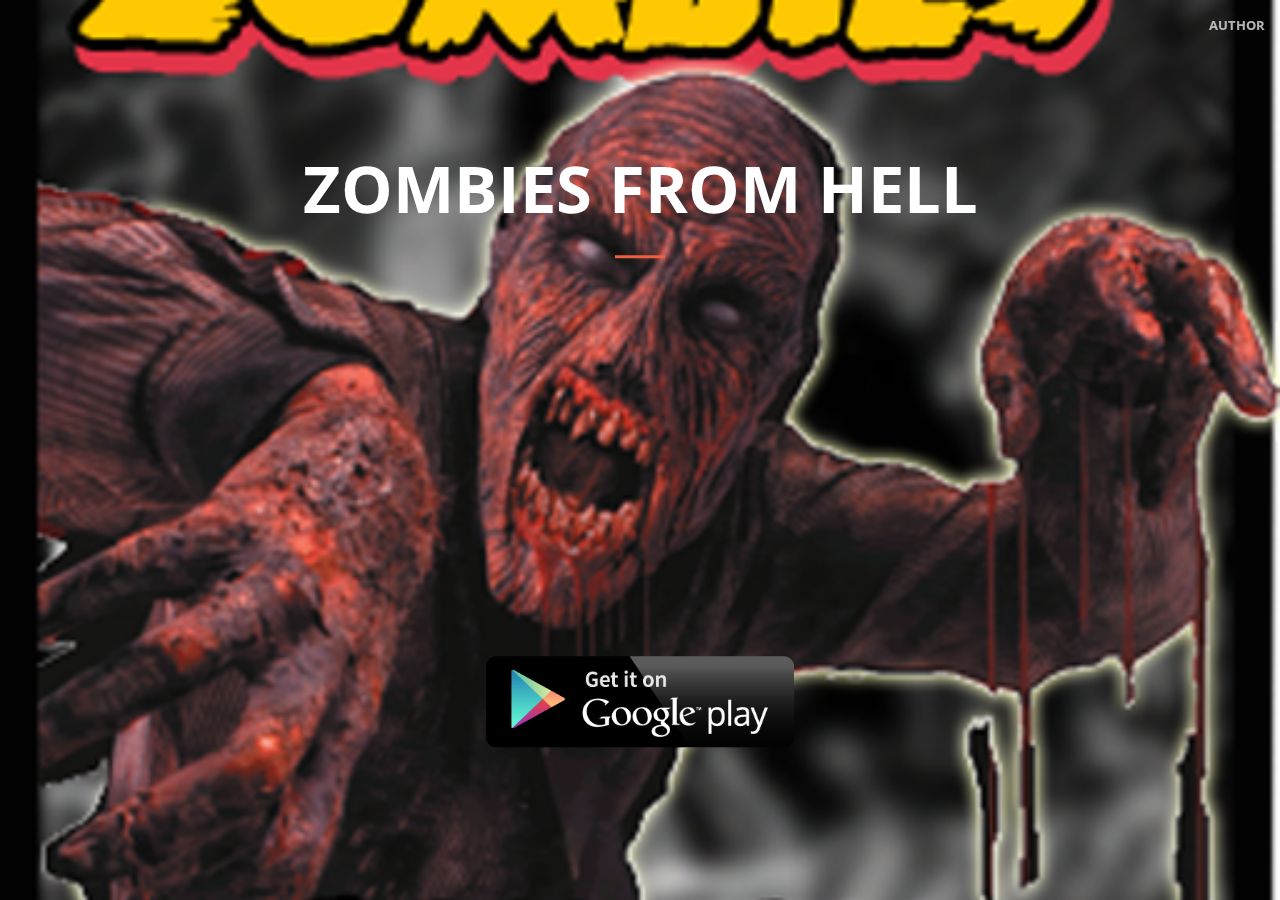
<file: zombiesFromHell.html>
<!DOCTYPE html>
<html lang="en">

<head>

    <meta charset="utf-8">
    <meta http-equiv="X-UA-Compatible" content="IE=edge">
    <meta name="viewport" content="width=device-width, initial-scale=1">
    <meta name="description" content="">
    <meta name="author" content="">

    <title>Zombies From Hell</title>

    <!-- Bootstrap Core CSS -->
    <link rel="stylesheet" href="css/bootstrap.min.css" type="text/css">

    <!-- Custom Fonts -->
    <link href='http://fonts.googleapis.com/css?family=Open+Sans:300italic,400italic,600italic,700italic,800italic,400,300,600,700,800' rel='stylesheet' type='text/css'>
    <link href='http://fonts.googleapis.com/css?family=Merriweather:400,300,300italic,400italic,700,700italic,900,900italic' rel='stylesheet' type='text/css'>
    <link rel="stylesheet" href="font-awesome/css/font-awesome.min.css" type="text/css">

    <!-- Plugin CSS -->
    <link rel="stylesheet" href="css/animate.min.css" type="text/css">

    <!-- Custom CSS -->
    <link rel="stylesheet" href="css/creative.css" type="text/css">

    <!-- HTML5 Shim and Respond.js IE8 support of HTML5 elements and media queries -->
    <!-- WARNING: Respond.js doesn't work if you view the page via file:// -->
    <!--[if lt IE 9]>
        <script src="https://oss.maxcdn.com/libs/html5shiv/3.7.0/html5shiv.js"></script>
        <script src="https://oss.maxcdn.com/libs/respond.js/1.4.2/respond.min.js"></script>
    <![endif]-->

</head>

<body id="page-top">

    <nav id="mainNav" class="navbar-default navbar-fixed-top">
        <div class="container-fluid">
            <!-- Brand and toggle get grouped for better mobile display -->
            <div class="navbar-header">
                <button type="button" class="navbar-toggle collapsed" data-toggle="collapse" data-target="#bs-example-navbar-collapse-1">
                    <span class="sr-only">Toggle navigation</span>
                    <span class="icon-bar"></span>
                    <span class="icon-bar"></span>
                    <span class="icon-bar"></span>
                </button>
            </div>

            <!-- Collect the nav links, forms, and other content for toggling -->
            <div class="collapse navbar-collapse" id="bs-example-navbar-collapse-1">
                <ul class="nav navbar-nav navbar-right">
                    <li>
                        <a class="page-scroll" href="index.html">Author</a>
                    </li>
                </ul>
            </div>
            <!-- /.navbar-collapse -->
        </div>
        <!-- /.container-fluid -->
    </nav>

    <header style="background-image: url(img/zombie_icone_highres.png);">
        <div class="header-content" style="top: 50%;">
            <div class="header-content-inner">
                <h1>Zombies From Hell</h1>
                <hr>
            </div>
            <div class="container">
                <div class="row">
                    <div class="col-lg-8 col-lg-offset-2">
                        <div class="col-md-12">
                            <iframe class="col-sm-12" height="333" frameborder="0" wmode="Opaque" allowfullscreen="" src="https://www.youtube.com/embed/afSkUVbW6ik"> </iframe>
                        </div>
                        <a href="https://play.google.com/store/apps/details?id=com.adrianoprezende.zombies.main" class="button_appstore" id="button_download" target="_blank"><img src="img/googlePlay-badge.png" alt="img" ></a>
                    </div>
                </div>
            </div>
        </div>
    </header>

    <!-- jQuery -->
    <script src="js/jquery.js"></script>

    <!-- Bootstrap Core JavaScript -->
    <script src="js/bootstrap.min.js"></script>

    <!-- Plugin JavaScript -->
    <script src="js/jquery.easing.min.js"></script>
    <script src="js/jquery.fittext.js"></script>
    <script src="js/wow.min.js"></script>

    <!-- Custom Theme JavaScript -->
    <script src="js/creative.js"></script>
    
    <!-- Contact Form JavaScript -->
    <script src="js/jqBootstrapValidation.js"></script>
    <script src="js/contact_me.js"></script>

</body>

</html>
</file>
<file: css/creative.css>
/*!
 * Start Bootstrap - Creative Bootstrap Theme (http://startbootstrap.com)
 * Code licensed under the Apache License v2.0.
 * For details, see http://www.apache.org/licenses/LICENSE-2.0.
 */

html,
body {
    width: 100%;
    height: 100%;
}

body {
    font-family: Merriweather,'Helvetica Neue',Arial,sans-serif;
}

hr {
    max-width: 50px;
    border-color: #f05f40;
    border-width: 3px;
}

hr.light {
    border-color: #fff;
}

hr.blue {
    border-color: #0080ff;
}

hr.black {
    border-color: #222;
}

a {
    color: #f05f40;
    -webkit-transition: all .35s;
    -moz-transition: all .35s;
    transition: all .35s;
}

a:hover,
a:focus {
    color: #eb3812;
}

.aboutLinks > ul > li > a {
    color: #0080ff;
}
.aboutLinks > ul > li > a:hover {
    color: #0063c6;
}

h1,
h2,
h3,
h4,
h5,
h6 {
    font-family: 'Open Sans','Helvetica Neue',Arial,sans-serif;
}

p {
    margin-bottom: 20px;
    font-size: 16px;
    line-height: 1.5;
}

.bg-primary {
    background-color: #f05f40;
}

.bg-dark {
    color: #fff;
    background-color: #222;
}

.text-faded {
    color: rgba(255,255,255,.7);
}

section {
    padding: 100px 0;
}

aside {
    padding: 50px 0;
}

.no-padding {
    padding: 0;
}

.navbar-default {
    border-color: rgba(34,34,34,.05);
    font-family: 'Open Sans','Helvetica Neue',Arial,sans-serif;
    background-color: #fff;
    -webkit-transition: all .35s;
    -moz-transition: all .35s;
    transition: all .35s;
}

.navbar-default .navbar-header .navbar-brand {
    text-transform: uppercase;
    font-family: 'Open Sans','Helvetica Neue',Arial,sans-serif;
    font-weight: 700;
    color: #f05f40;
}

.navbar-default .navbar-header .navbar-brand:hover,
.navbar-default .navbar-header .navbar-brand:focus {
    color: #eb3812;
}

.navbar-default .nav > li>a,
.navbar-default .nav>li>a:focus {
    text-transform: uppercase;
    font-size: 13px;
    font-weight: 700;
    color: #222;
}

.navbar-default .nav > li>a:hover,
.navbar-default .nav>li>a:focus:hover {
    color: #f05f40;
}

.navbar-default .nav > li.active>a,
.navbar-default .nav>li.active>a:focus {
    color: #f05f40!important;
    background-color: transparent;
}

.navbar-default .nav > li.active>a:hover,
.navbar-default .nav>li.active>a:focus:hover {
    background-color: transparent;
}

@media(min-width:768px) {
    .navbar-default {
        border-color: rgba(255,255,255,.3);
        background-color: transparent;
    }

    .navbar-default .navbar-header .navbar-brand {
        color: rgba(255,255,255,.7);
    }

    .navbar-default .navbar-header .navbar-brand:hover,
    .navbar-default .navbar-header .navbar-brand:focus {
        color: #fff;
    }

    .navbar-default .nav > li>a,
    .navbar-default .nav>li>a:focus {
        color: rgba(255,255,255,.7);
    }

    .navbar-default .nav > li>a:hover,
    .navbar-default .nav>li>a:focus:hover {
        color: #fff;
    }

    .navbar-default.affix {
        border-color: rgba(34,34,34,.05);
        background-color: #fff;
    }

    .navbar-default.affix .navbar-header .navbar-brand {
        font-size: 14px;
        color: #f05f40;
    }

    .navbar-default.affix .navbar-header .navbar-brand:hover,
    .navbar-default.affix .navbar-header .navbar-brand:focus {
        color: #eb3812;
    }

    .navbar-default.affix .nav > li>a,
    .navbar-default.affix .nav>li>a:focus {
        color: #222;
    }

    .navbar-default.affix .nav > li>a:hover,
    .navbar-default.affix .nav>li>a:focus:hover {
        color: #f05f40;
    }
}

header {
    position: relative;
    width: 100%;
    min-height: auto;
    text-align: center;
    color: #fff;
    background-image: url(../img/header.jpg);
    background-position: center;
    -webkit-background-size: cover;
    -moz-background-size: cover;
    background-size: cover;
    -o-background-size: cover;
}

header .header-content {
    position: relative;
    width: 100%;
    padding: 100px 15px;
    text-align: center;
}

header .header-content .header-content-inner h1 {
    margin-top: 0;
    margin-bottom: 0;
    text-transform: uppercase;
    font-weight: 700;
}

header .header-content .header-content-inner hr {
    margin: 30px auto;
}

header .header-content .header-content-inner p {
    margin-bottom: 50px;
    font-size: 16px;
    font-weight: 300;
    color: rgba(255,255,255,.7);
}

@media(min-width:768px) {
    header {
        min-height: 100%;
    }

    header .header-content {
        position: absolute;
        top: 50%;
        padding: 0 50px;
        -webkit-transform: translateY(-50%);
        -ms-transform: translateY(-50%);
        transform: translateY(-50%);
    }

    header .header-content .header-content-inner {
        margin-right: auto;
        margin-left: auto;
        max-width: 1000px;
    }

    header .header-content .header-content-inner p {
        margin-right: auto;
        margin-left: auto;
        max-width: 80%;
        font-size: 18px;
    }
}

.section-heading {
    margin-top: 0;
}

.service-box {
    margin: 50px auto 0;
    max-width: 400px;
}

@media(min-width:992px) {
    .service-box {
        margin: 20px auto 0;
    }
}

.service-box p {
    margin-bottom: 0;
}

.portfolio-box {
    display: block;
    position: relative;
    margin: 0 auto;
    max-width: 650px;
}

.portfolio-box .portfolio-box-caption {
    display: block;
    position: absolute;
    bottom: 0;
    width: 100%;
    height: 100%;
    text-align: center;
    color: #fff;
    opacity: 0;
    background: rgba(240,95,64,.9);
    -webkit-transition: all .35s;
    -moz-transition: all .35s;
    transition: all .35s;
}

.portfolio-box .portfolio-box-caption .portfolio-box-caption-content {
    position: absolute;
    top: 50%;
    width: 100%;
    text-align: center;
    transform: translateY(-50%);
}

.portfolio-box .portfolio-box-caption .portfolio-box-caption-content .project-category,
.portfolio-box .portfolio-box-caption .portfolio-box-caption-content .project-name {
    padding: 0 15px;
    font-family: 'Open Sans','Helvetica Neue',Arial,sans-serif;
}

.portfolio-box .portfolio-box-caption .portfolio-box-caption-content .project-category {
    text-transform: uppercase;
    font-size: 14px;
    font-weight: 600;
}

.portfolio-box .portfolio-box-caption .portfolio-box-caption-content .project-name {
    font-size: 18px;
}

.portfolio-box:hover .portfolio-box-caption {
    opacity: 1;
}

@media(min-width:768px) {
    .portfolio-box .portfolio-box-caption .portfolio-box-caption-content .project-category {
        font-size: 16px;
    }

    .portfolio-box .portfolio-box-caption .portfolio-box-caption-content .project-name {
        font-size: 22px;
    }
}

.call-to-action h2 {
    margin: 0 auto 20px;
}

.text-primary {
    color: #f05f40;
}

.no-gutter > [class*=col-] {
    padding-right: 0;
    padding-left: 0;
}

.btn-default {
    border-color: #fff;
    color: #222;
    background-color: #fff;
    -webkit-transition: all .35s;
    -moz-transition: all .35s;
    transition: all .35s;
}

.btn-default:hover,
.btn-default:focus,
.btn-default.focus,
.btn-default:active,
.btn-default.active,
.open > .dropdown-toggle.btn-default {
    border-color: #ededed;
    color: #222;
    background-color: #f2f2f2;
}

.btn-default:active,
.btn-default.active,
.open > .dropdown-toggle.btn-default {
    background-image: none;
}

.btn-default.disabled,
.btn-default[disabled],
fieldset[disabled] .btn-default,
.btn-default.disabled:hover,
.btn-default[disabled]:hover,
fieldset[disabled] .btn-default:hover,
.btn-default.disabled:focus,
.btn-default[disabled]:focus,
fieldset[disabled] .btn-default:focus,
.btn-default.disabled.focus,
.btn-default[disabled].focus,
fieldset[disabled] .btn-default.focus,
.btn-default.disabled:active,
.btn-default[disabled]:active,
fieldset[disabled] .btn-default:active,
.btn-default.disabled.active,
.btn-default[disabled].active,
fieldset[disabled] .btn-default.active {
    border-color: #fff;
    background-color: #fff;
}

.btn-default .badge {
    color: #fff;
    background-color: #222;
}

.btn-primary {
    border-color: #f05f40;
    color: #fff;
    background-color: #f05f40;
    -webkit-transition: all .35s;
    -moz-transition: all .35s;
    transition: all .35s;
}

.btn-primary:hover,
.btn-primary:focus,
.btn-primary.focus,
.btn-primary:active,
.btn-primary.active,
.open > .dropdown-toggle.btn-primary {
    border-color: #ed431f;
    color: #fff;
    background-color: #ee4b28;
}

.btn-primary:active,
.btn-primary.active,
.open > .dropdown-toggle.btn-primary {
    background-image: none;
}

.btn-primary.disabled,
.btn-primary[disabled],
fieldset[disabled] .btn-primary,
.btn-primary.disabled:hover,
.btn-primary[disabled]:hover,
fieldset[disabled] .btn-primary:hover,
.btn-primary.disabled:focus,
.btn-primary[disabled]:focus,
fieldset[disabled] .btn-primary:focus,
.btn-primary.disabled.focus,
.btn-primary[disabled].focus,
fieldset[disabled] .btn-primary.focus,
.btn-primary.disabled:active,
.btn-primary[disabled]:active,
fieldset[disabled] .btn-primary:active,
.btn-primary.disabled.active,
.btn-primary[disabled].active,
fieldset[disabled] .btn-primary.active {
    border-color: #f05f40;
    background-color: #f05f40;
}

.btn-primary .badge {
    color: #f05f40;
    background-color: #fff;
}

.btn {
    border: 0;
    border-radius: 300px;
    text-transform: uppercase;
    font-family: 'Open Sans','Helvetica Neue',Arial,sans-serif;
    font-weight: 700;
}

.btn-xl {
    padding: 15px 30px;
}

::-moz-selection {
    text-shadow: none;
    color: #fff;
    background: #222;
}

::selection {
    text-shadow: none;
    color: #fff;
    background: #222;
}

img::selection {
    color: #fff;
    background: 0 0;
}

img::-moz-selection {
    color: #fff;
    background: 0 0;
}

body {
    webkit-tap-highlight-color: #222;
}

.button_appstore {
    display:inline-block;
    opacity:1;

    z-index:100;
}

.button_appstore:visited, .button_appstore:active {
    color:white;
    text-decoration:none;
}

.button_appstore:focus {
    outline:none;
    text-decoration:none;
    color:white;
}

.button_appstore:hover {
    color:white;
    opacity:1;
}

.button_appstore img {
    height:9.1rem; margin-top:35px;
}
</file>
